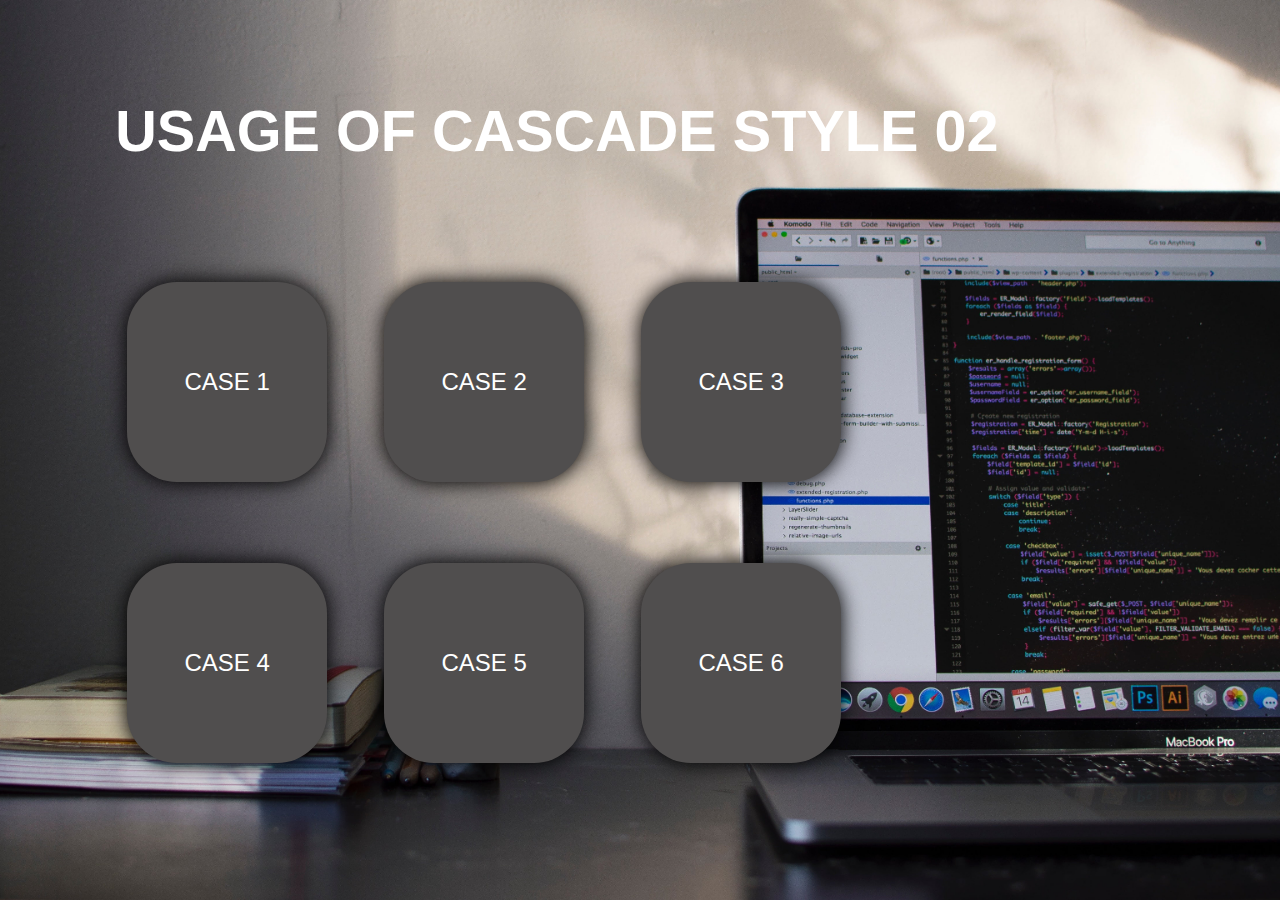
<file: index.html>
<!DOCTYPE html>
<html lang="en">
  <head>
    <meta charset="UTF-8" />
    <meta name="viewport" content="width=device-width, initial-scale=1.0" />
    <title>Usage of Cascade Style 02</title>
    <link rel="stylesheet" href="/css/index.css" />
  </head>
  <body>
    <div class="bg-image"></div>

    <h1>Usage of Cascade Style 02</h1>
    <div class="container">
      <a href="/pages/case01.html" target="_blank"
        ><div class="card">Case 1</div></a
      >
      <a href="/pages/case2.html" target="_blank">
        <div class="card">Case 2</div></a
      >
      <a href="/pages/case3.html" target="_blank">
        <div class="card">Case 3</div></a
      >
      <a href="/pages/case4.html" target="_blank">
        <div class="card">Case 4</div></a
      >
      <a href="/pages/case5.html" target="_blank">
        <div class="card">Case 5</div></a
      >
      <a href="/pages/case6.html" target="_blank">
        <div class="card">Case 6</div></a
      >
    </div>
  </body>
</html>
</file>
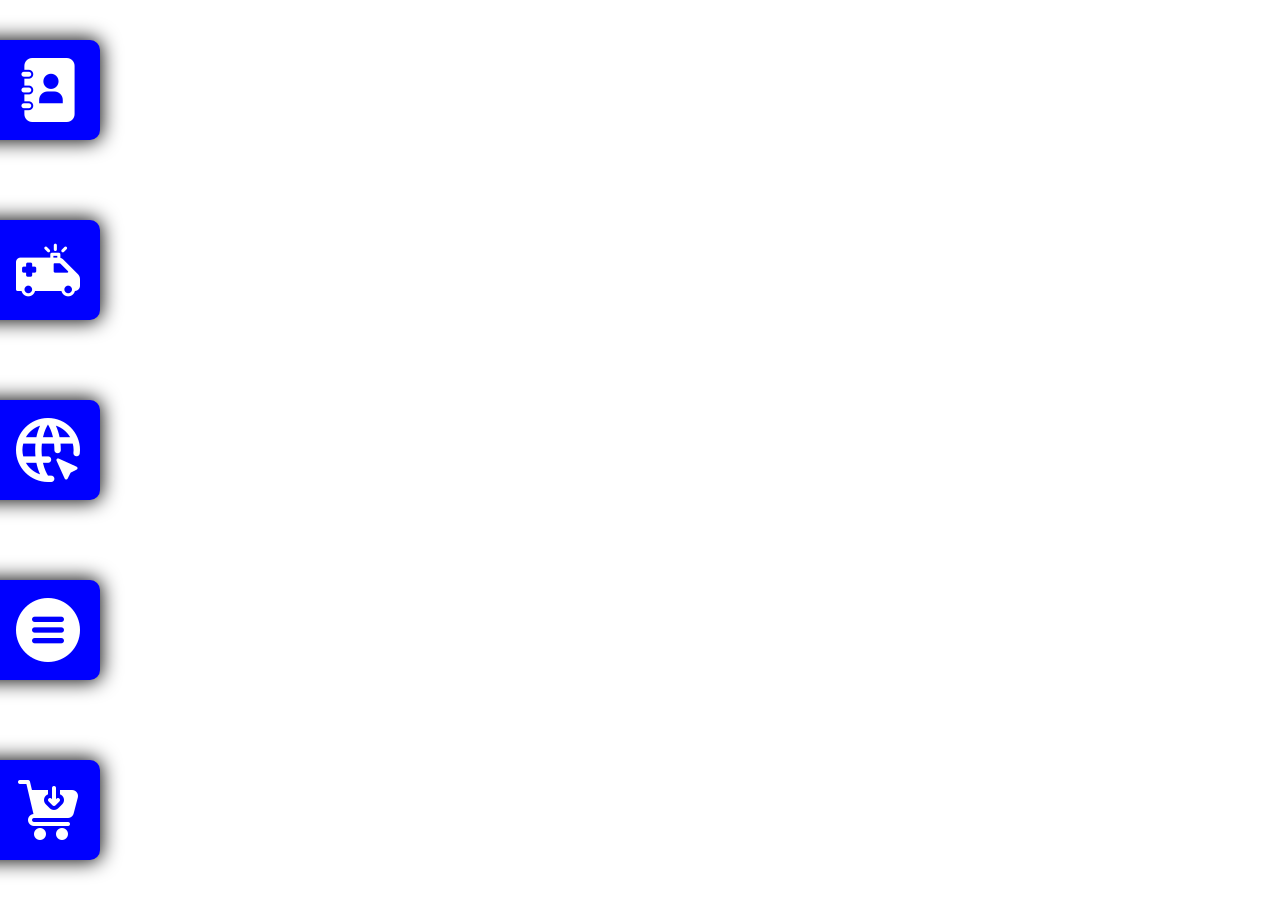
<file: pages/case01.html>
<!DOCTYPE html>
<html lang="en">
  <head>
    <meta charset="UTF-8" />
    <meta name="viewport" content="width=device-width, initial-scale=1.0" />
    <title>Case 01</title>
    <link rel="stylesheet" href="/css/case1.css" />
  </head>
  <body>
    <div class="container">
      <div class="box">
        <div class="menu-item">
          <h3>Menu one</h3>
          <img
            src="/assets/images/icons/notebook-of-contacts (1).png"
            alt="book-open.png"
          />
        </div>
      </div>
      <div class="box">
        <div class="menu-item">
          <h3>Menu Two</h3>
          <img
            src="/assets/images/icons/emergency-ambulance.png"
            alt="ambulance"
          />
        </div>
      </div>

      <div class="box">
        <div class="menu-item">
          <h3>Menu Three</h3>
          <img src="/assets/images/icons/domain.png" alt="website" />
        </div>
      </div>

      <div class="box">
        <div class="menu-item">
          <h3>Menu Four</h3>
          <img src="/assets/images/icons/menu.png" alt="menu-bar" />
        </div>
      </div>

      <div class="box">
        <div class="menu-item">
          <h3>Menu Five</h3>
          <img src="/assets/images/icons/add-cart.png" alt="add-to-cart" />
        </div>
      </div>
    </div>
  </body>
</html>
</file>
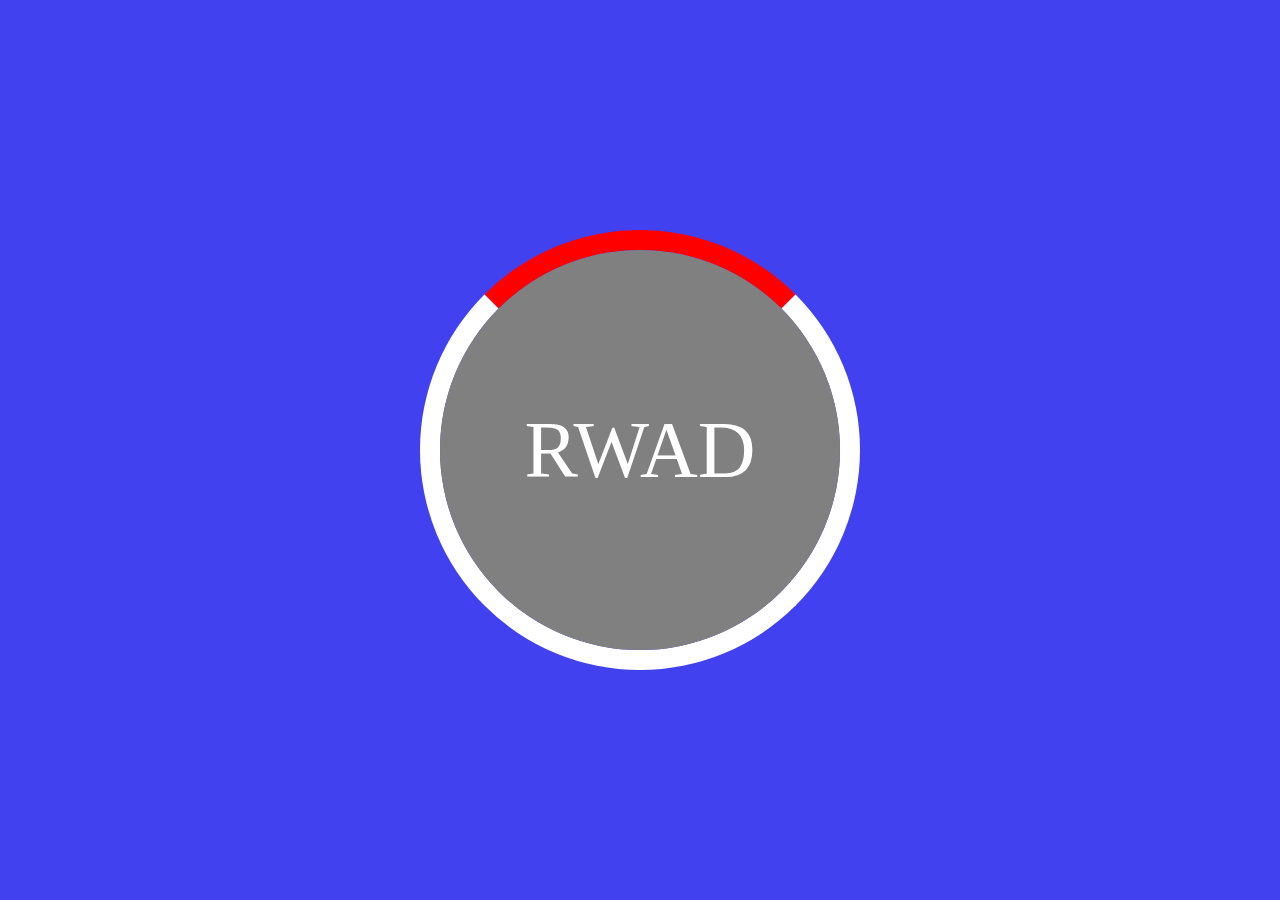
<file: pages/case2.html>
<!DOCTYPE html>
<html lang="en">
  <head>
    <meta charset="UTF-8" />
    <meta name="viewport" content="width=device-width, initial-scale=1.0" />
    <title>case 2</title>
    <link rel="stylesheet" href="/css/case2.css" />
  </head>
  <body></body>
  <div class="container">
    <div class="main-div"></div>
    <div class="sub-div">
      <p>RWAD</p>
    </div>
  </div>
</html>
</file>
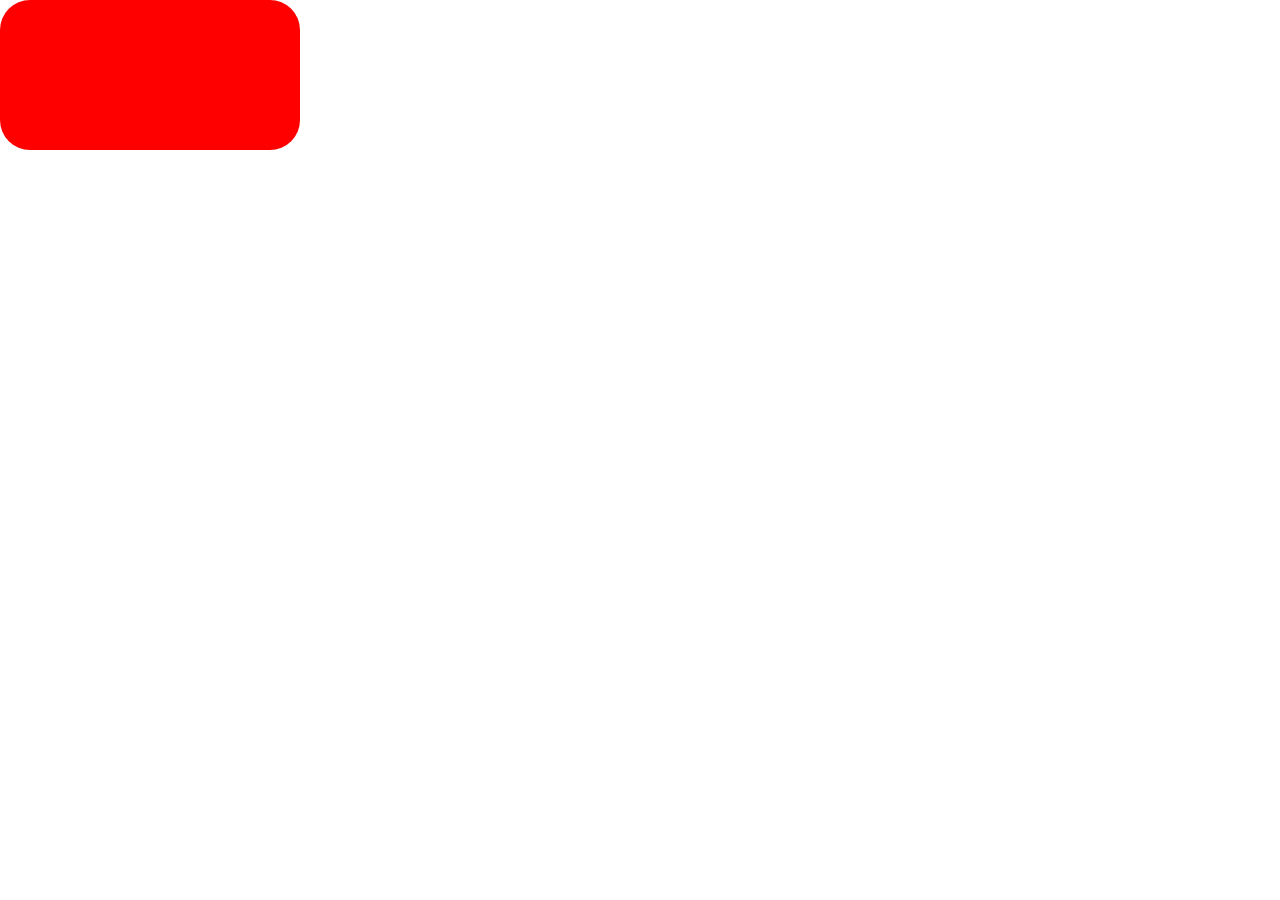
<file: pages/case3.html>
<!DOCTYPE html>
<html lang="en">
<head>
    <meta charset="UTF-8">
    <meta name="viewport" content="width=device-width, initial-scale=1.0">
    <title>case 03</title>
    <link rel="stylesheet" href="/css/case3.css">
</head>
<body>
    <div></div>
</body>
</html>
</file>
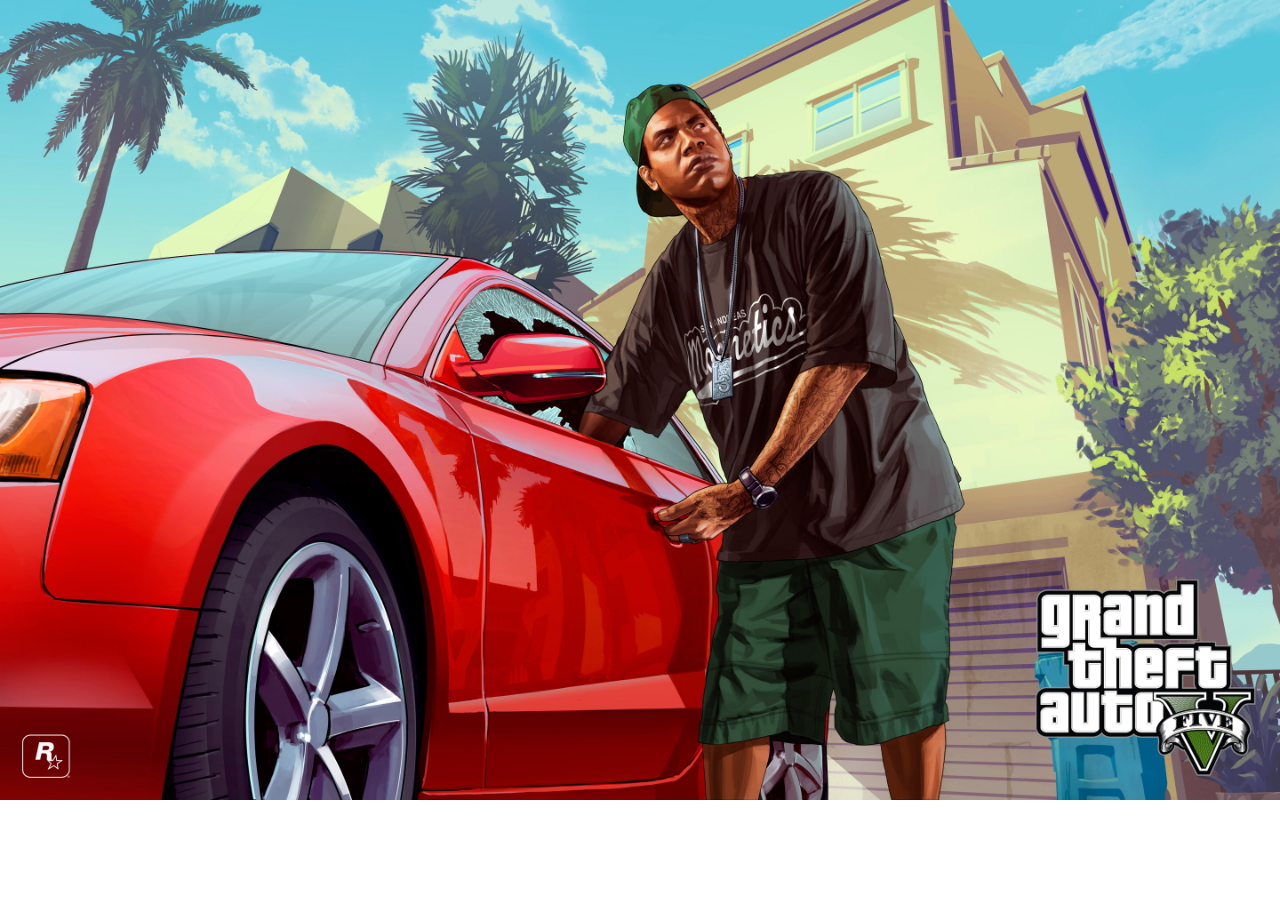
<file: pages/case5.html>
<!DOCTYPE html>
<html lang="en">
  <head>
    <meta charset="UTF-8" />
    <meta name="viewport" content="width=device-width, initial-scale=1.0" />
    <title>Case 5</title>
    <link rel="stylesheet" href="/css/case5.css" />
  </head>
  <body>
    <div class="container">
      <img
        src="/assets/images/wallpaperflare.com_wallpaper.jpg"
        alt="wallpaper01"
        class="wallpaer1"
      />
      <img
        src="/assets/images/wallpaperflare.com_wallpaper (4).jpg"
        alt="wallpaer02"
        class="wallpaer2"
      />
      <img
        src="/assets/images/wallpaperflare.com_wallpaper (8).jpg"
        alt="wallpaer03"
        class="wallpaer3"
      />
      <img
        src="/assets/images/wallpaperflare.com_wallpaper (10).jpg"
        alt="wallpaer04"
        class="wallpaer4"
      />
      <img
        src="/assets/images/wallpaperflare.com_wallpaper (2).jpg"
        alt="wallpaer04"
        class="wallpaer4"
      />
    </div>
  </body>
</html>
</file>
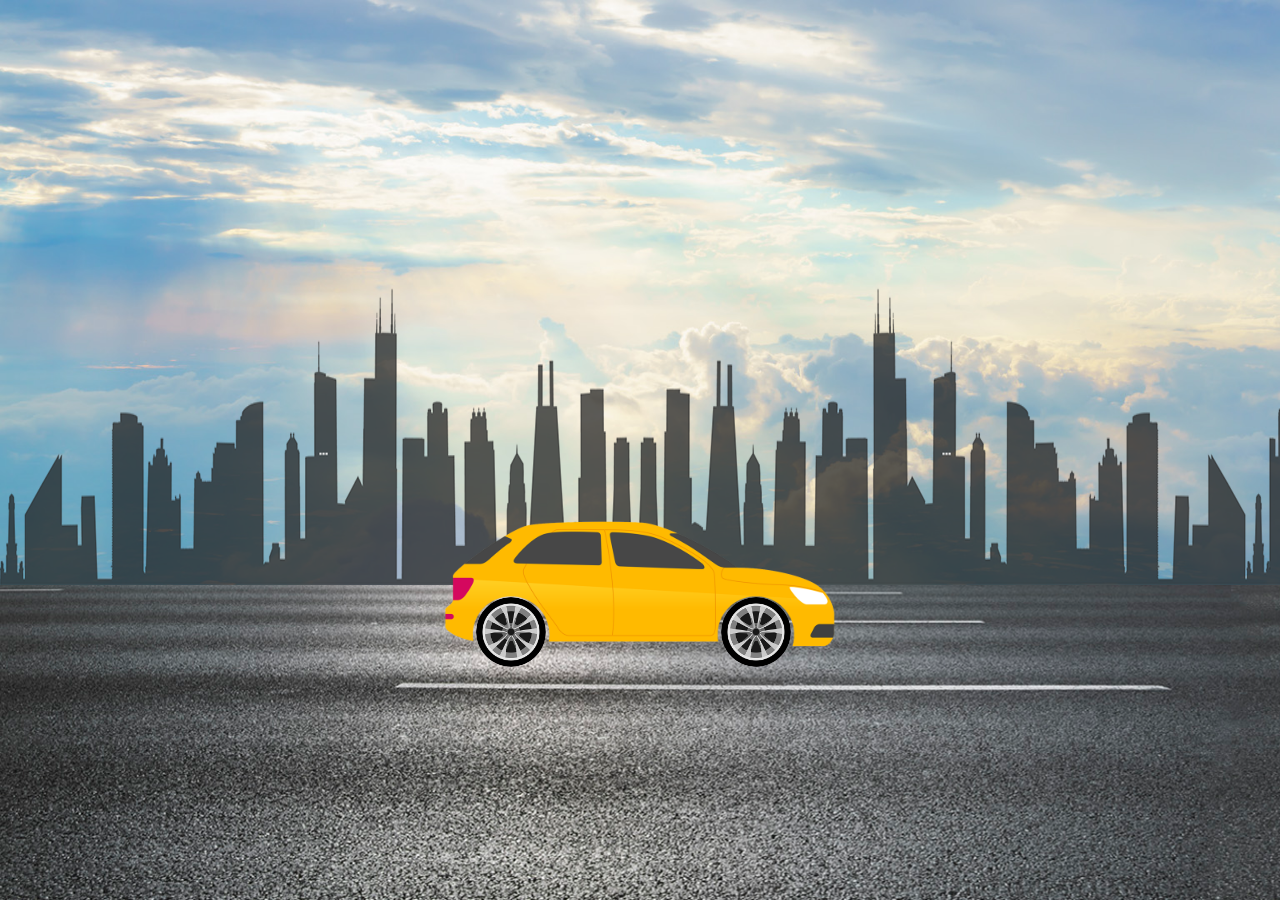
<file: pages/case6.html>
<!DOCTYPE html>
<html lang="en">
  <head>
    <meta charset="UTF-8" />
    <meta name="viewport" content="width=device-width, initial-scale=1.0" />
    <title>Case - 06</title>
    <link rel="stylesheet" href="/css/case6.css" />
  </head>
  <body>
    <div class="world">
      <div class="earth">
        <div class="city"></div>
        <div class="road"></div>
      </div>
      <div class="car">
        <div class="wheel wheel-one"></div>
        <div class="wheel wheel-two"></div>
      </div>
    </div>
  </body>
</html>
</file>
<file: css/index.css>
* {
  font-family: "Gill Sans", "Gill Sans MT", Calibri, "Trebuchet MS", sans-serif;
  margin: 0%;
}
body {
  background-color: black;
  background-image: url(/assets/images/laptopbg.jpg);
  background-repeat: no-repeat;
  background-size: cover;
  background-position: center;
  width: 100%;
  height: 100vh;
}
h1 {
  display: inline-block;
  overflow: hidden;
  position: absolute;
  top: 8%;
  left: 9%;
  color: white;
  margin-top: 2%;
  text-transform: uppercase;
  font-size: 3.6rem;
  /* border-right: 0.15em solid rgb(241, 65, 65); */
  white-space: nowrap;
  animation: typing 4s steps(40, end), blink-caret 0.75s step-end infinite;
}
.card {
  margin: 6%;
  width: 200px;
  height: 200px;
  background-color: rgb(80, 78, 78);
  box-shadow: 0px 0px 20px 1px black;
  border-radius: 25%;
  display: flex;
  justify-content: center;
  align-items: center;
  font-size: 1.5rem;
  text-transform: uppercase;
  transition: all 0.5s, font-size 0.5s;
}
.container {
  position: absolute;
  top: 30%;
  left: 9%;
  display: grid;
  gap: 57px;
  grid-template-columns: repeat(3, 1fr);
  width: 100px;
  height: auto;
}

a {
  color: white;
  text-decoration: none;
}

.card:hover {
  box-shadow: 0px 0px 20px 1px rgb(255, 255, 255);
  font-size: 30px;
  background-color: black;
}
@media screen and (max-width: 768px) {
  .card {
    margin: 6%;
    width: 100px;
    height: 100px;
    background-color: rgb(80, 78, 78);
    box-shadow: 0px 0px 20px 1px black;
    border-radius: 25%;
    display: flex;
    justify-content: center;
    align-items: center;
    font-size: 0.8rem;
    text-transform: uppercase;
    transition: all 0.5s, font-size 0.5s;
  }
  .container {
    grid-template-columns: repeat(2, 1fr);
    top: 22%;
    left: 9%;
  }
  h1 {
    font-size: 1.8rem;
  }

  .card:hover {
    box-shadow: 0px 0px 20px 1px rgb(255, 255, 255);
    font-size: 0.7rem;
    background-color: black;
  }
}
@keyframes typing {
  0% {
    width: 0;
  }
  100% {
    width: 50%;
  }
}
@keyframes blink-caret {
  from,
  to {
    border-color: transparent;
  }
  50% {
    border-color: rgb(241, 65, 65);
  }
}
</file>
<file: css/case1.css>
* {
  margin: 0%;
}
.container {
  width: 100%;
  height: 100vh;
  display: flex;
  flex-direction: column;
  justify-content: space-around;
}

.box {
  position: relative;
  top: 0;
  left: -300px;
  width: 400px;
  height: 100px;
  box-shadow: 0px 0px 20px 1px black;
  border-radius: 0 10px 10px 0px;
  background-color: blue;
  transition: all 2s ease-in-out 0.2s;
}
.menu-item {
  width: 400px;
  height: 100px;
  display: flex;
  align-items: center;
  justify-content: space-between;
}

h3 {
  font-size: 40px;
  color: white;
  margin-left: 10px;
}
img {
  padding-right: 20px;
}
.box:hover {
  position: relative;
  top: 0;
  left: 0;
}
</file>
<file: css/case2.css>
* {
  font-family: "Times New Roman", Times, serif;
  margin: 0%;
}

body {
  width: 100%;
  height: 100vh;
  background-color: rgb(65, 65, 240);
}

.container {
  position: absolute;
  display: flex;
  top: 50%;
  left: 50%;
  transform: translate(-50%, -50%);
  justify-content: center;
  align-items: center;
}

.main-div {
  position: absolute;
  width: 400px;
  height: 400px;
  border: 20px solid white;
  border-top-color: red;
  border-radius: 100%;
}
.sub-div {
  position: relative;
  top: 50px;
  left: 50px;
  transform: translate(-50px, -50px);
  width: 400px;
  height: 400px;
  background-color: gray;
  border-radius: 100%;
}

.sub-div p {
  font-size: 80px;
  text-align: center;
  position: absolute;
  top: 50%;
  left: 50%;
  transform: translate(-50%, -50%);
  color: white;
}

.sub-div:hover {
  cursor: pointer;
}
.container:hover .main-div {
  animation: rotate 1s linear 1;
}

@keyframes rotate {
  0% {
    transform: rotate(0deg);
  }
  100% {
    transform: rotate(360deg);
  }
}
</file>
<file: css/case3.css>
* {
  margin: 0%;
}

/* body{
width: 100vw;
height: 100vh;
} */

div {
  width: 300px;
  height: 150px;
  background-color: red;
  border-radius: 30px;
  position: absolute;
  animation: rotate 10s linear infinite;
}

@keyframes rotate {
  0% {
    top: 0%;
    left: 0%;
    background-color: blue;
    transform: rotate(0deg);
  }
  12.5% {
    top: 0%;
    left: calc(100% - 300px);
    background-color: yellow;
    transform: rotate(180deg);
  }
  25% {
    top: calc(100% - 150px);
    left: calc(100% - 300px);
    background-color: red;
    transform: rotate(360deg);
  }
  37.5% {
    top: calc(100% - 150px);
    left: 0;
    background-color: pink;
    transform: rotate(180deg);
  }
  50% {
    top: 0%;
    left: 0%;
    background-color: orange;
    transform: rotate(360deg);
  }
  62.5% {
    top: calc(100% - 150px);
    left: 0;
    background-color: pink;
    transform: rotate(180deg);
  }
  75% {
    top: calc(100% - 150px);
    left: calc(100% - 300px);
    background-color: red;
    transform: rotate(360deg);
  }
  87.5% {
    top: 0%;
    left: calc(100% - 300px);
    background-color: yellow;
    transform: rotate(180deg);
  }
  100% {
    top: 0%;
    left: 0%;
    background-color: yellow;
    transform: rotate(0deg);
  }
}
</file>
<file: css/case5.css>
* {
  margin: 0%;
}
body {
  animation: side-show 32s infinite;
}

.container {
  display: flex;
  flex-direction: row-reverse;
}

img {
  width: 100%;
  height: 100%;
}

@keyframes side-show {
  0% {
    transform: translateX(0%);
  }
  12.5% {
    transform: translateX(100%);
  }
  25% {
    transform: translateX(200%);
  }
  37.5% {
    transform: translateX(300%);
  }
  50% {
    transform: translateX(400%);
  }
  62.5% {
    transform: translateX(300%);
  }
  75% {
    transform: translateX(200%);
  }
  87.5% {
    transform: translateX(100%);
  }
  100% {
    transform: translateX(0%);
  }
}
</file>
<file: css/case6.css>
body {
  margin: 0px;
  width: 100%;
  height: 100vh;
  overflow: hidden;
}

.world {
  width: 100%;
  height: 100%;
  background-image: url(/assets/images/sky.jpg);
  background-size: cover;
}

.earth {
  position: absolute;
  bottom: 0px;
  left: 0px;
  display: flex;
  flex-direction: column;
  width: 400%;
  height: 70%;
  animation: slide 8s ease infinite 0s;
}

.city,
.road {
  width: 100%;
  height: 50%;
  background-repeat: repeat-x;
}

.city {
  background-size: 1416px 100%;
  background-image: url(/assets/images/city.png);
}

.road {
  background-size: 5136px 100%;
  background-image: url(/assets/images/road.jpg);
}

.car {
  position: absolute;
  top: 65%;
  left: 50%;
  transform: translate(-50%, -50%);
  width: 400px;
  height: 150px;
  background-image: url(/assets/images/car.png);
  background-size: cover;
}

.wheel {
  position: absolute;
  width: 70px;
  height: 70px;
  border-radius: 50%;
  background-image: url(/assets/images/wheel.png);
  background-size: cover;
  animation: drive 8s ease infinite 0s;
}

.wheel-one {
  top: 87px;
  left: 36px;
}

.wheel-two {
  top: 87px;
  right: 49px;
}

@keyframes drive {
  0% {
    transform: rotate(0deg);
  }

  50% {
    transform: rotate(360deg);
  }

  100% {
    transform: rotate(180deg);
  }
}

@keyframes slide {
  0% {
    transform: translateX(0%);
  }

  50% {
    transform: translateX(-30);
  }

  100% {
    transform: translateX(-75%);
  }
}
</file>
